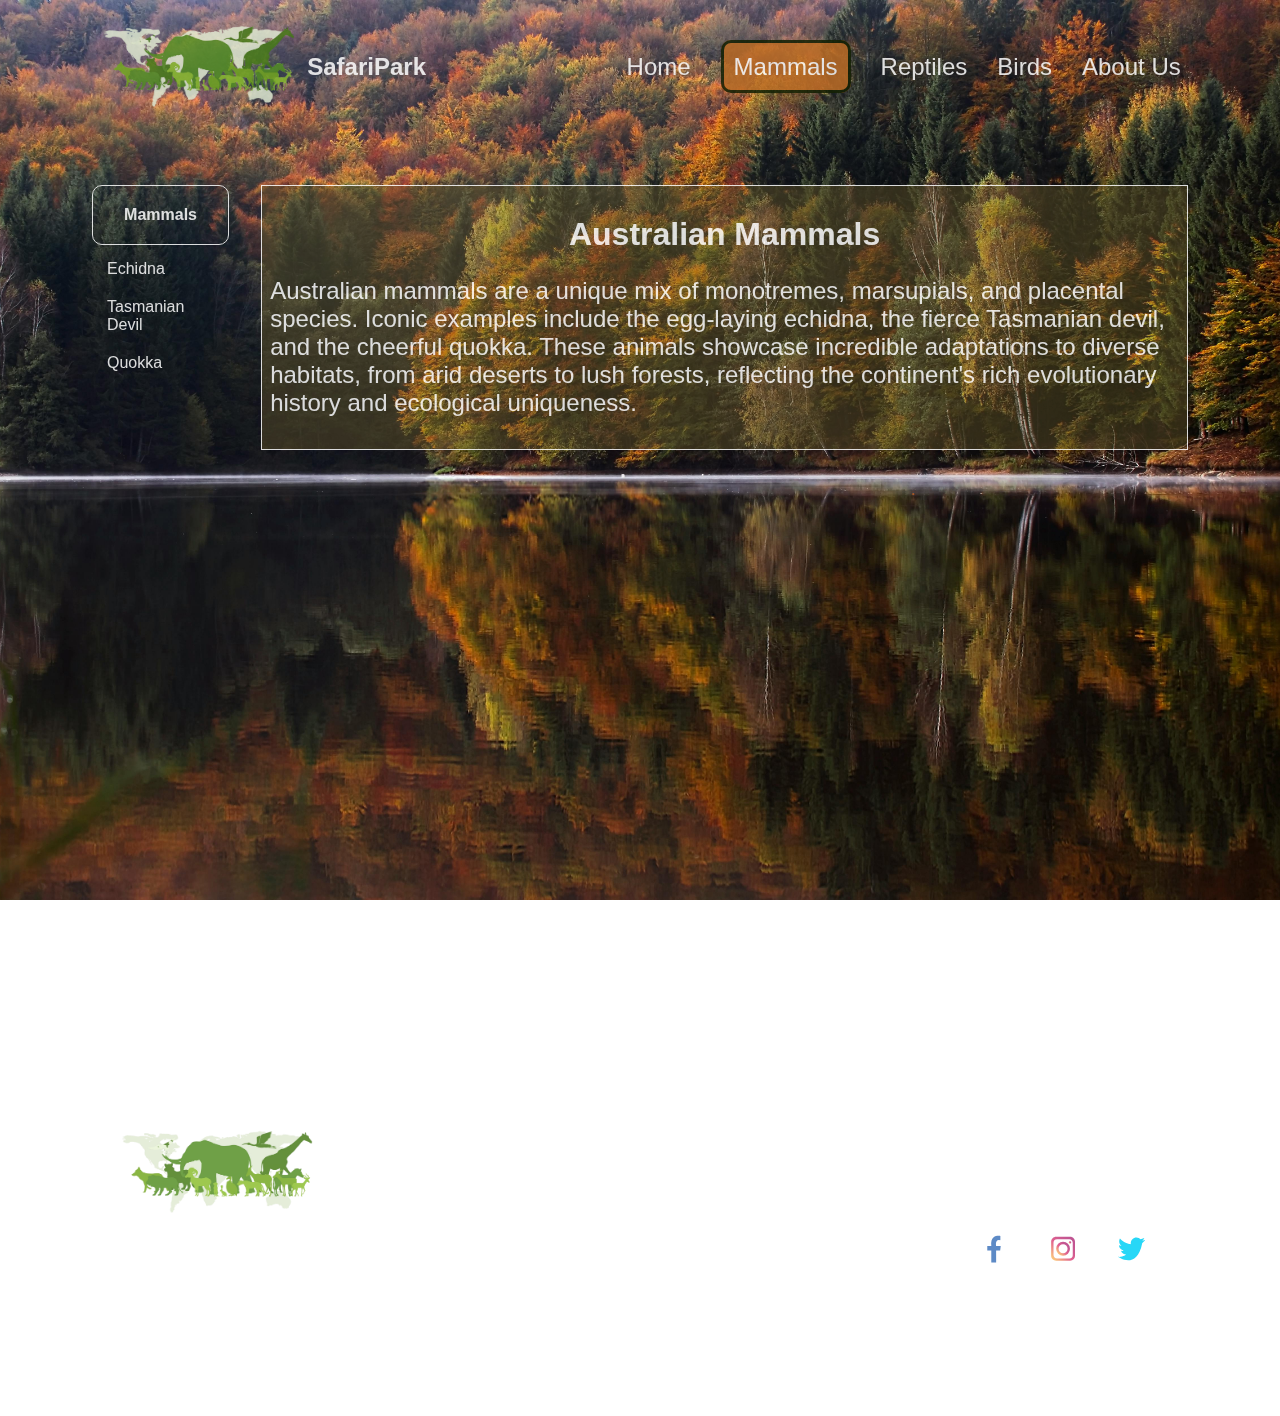
<file: html/mammals.html>
<!DOCTYPE html>
<html lang="en">
<head>
    <meta charset="UTF-8">
    <meta name="viewport" content="width=device-width, initial-scale=1.0">
    <title>Mammals</title>
    <link rel="stylesheet" href="./../styles/mammals.css">
    <link rel="stylesheet" href="./../styles/layout.css">
    <link rel="stylesheet" href="./../styles/navbar.css">
    <link rel="stylesheet" href="./../styles/sidebar.css">
    <link rel="stylesheet" href="./../styles/mammals.css">
    <script src="./../scripts/mammals.js" defer></script>
    <script src="./../scripts/layout.js" defer></script>
    <script src="./../scripts/navbar.js" defer></script>
</head>
<body>
    <div class="hero_content">
        <header class="header">
            <div class="logo">
                <img height="auto" width="150px">
                <h2 class="title"></h2>
            </div>
            <nav class="navbar">
                <ul class="nav-menu">
                    <li class="nav-item">
                        <a href="./../index.html" class="nav-link">Home</a>
                    </li>
                    <li class="nav-item">
                        <a href="./../html/mammals.html" class="nav-active">Mammals</a>
                    </li>
                    <li class="nav-item">
                        <a href="./../html/reptiles.html" class="nav-link">Reptiles</a>
                    </li>
                    <li class="nav-item">
                        <a href="./../html/birds.html" class="nav-link">Birds</a>
                    </li>
                    <li class="nav-item">
                        <a href="./../html/about-us.html" class="nav-link">About Us</a>
                    </li>                
                </ul>
                <div class="hamburger">
                    <span class="bar"></span>
                    <span class="bar"></span>
                    <span class="bar"></span>
                </div>
            </nav>
        </header>
    </div>
    <section class="blur-conatiner">
        <section class="content">
            <section class="sidebar_content">
                <!-- Populated by JavaScript --> 
            </section>
            <section class="main-content">
                <div class="welcome-mammal" id="welcome-mammal">
                    <h1>Australian Mammals</h1> 
                    <p>Australian mammals are a unique mix of monotremes, marsupials, and placental species. Iconic examples include the egg-laying echidna, the fierce Tasmanian devil, and the cheerful quokka. These animals showcase incredible adaptations to diverse habitats, from arid deserts to lush forests, reflecting the continent's rich evolutionary history and ecological uniqueness. </p>
                </div>
                <section class="animal-content" id="animal-content">
                    <!-- Populated by JavaScript -->      
                </section> 
            </section>
        </section>
    </section>
    <footer class="footer">
        <div class="footer-logo">
            <img src="../images/index/logo/rb_121824.png" alt="logo image">
            <h2></h2>
        </div>
        <div class="footer-contact">
            <h4></h4>
        </div>
        <div class="footer_social-media">
            <h4></h4>
            <a href="https://facebook.com" id="facebook" target="_blank">
                <img src="../images/index/logo/facebook-svgrepo2-com.svg" alt="Facebook logo-link">
            </a>
            <a href="https://instagram.com" id="instagram" target="_blank">
                <img src="../images/index/logo/instagram-svgrepo-com.svg" alt="Instagram logo-link">
            </a>
            <a href="https://twitter.com" id="twitter" target="_blank">
                <img src="../images/index/logo/internet-media-network-15-svgrepo-com (1).svg" alt="Twitter logo-link">
            </a>
        </div>
        <div class="footer-copyright">
            <p></p>
        </div>
    </footer>
    
</body>
</html>
</file>
<file: styles/mammals.css>
body {
    min-height: 100%;
    margin: 0;
    padding: 0;
    display: flex;
    flex-direction: column;
    background-image: url("./../images/mammals/mammals_background.jpg");
    background-size: cover;
    background-position: center;
    background-attachment: fixed;
    height: 100%;
}


.welcome-mammal {
    display: block;
    margin-left: 0%;
    background-color: rgba(103, 92, 43, 0.5);
    padding: 8px;
    height: fit-content;
    width: 100%;
    position: relative;
    border: 1px solid #ffffff; /* Add a solid white border */
}

.welcome-mammal h1 {
    font-size: 2rem;
    text-align: center;
} 

.welcome-mammal p {
    font-size: 1.5rem;
}

.mammal-grid {
    --gap: 8px;
    --num-cols: 2;
    --row-height: 400px;

    box-sizing: border-box;
    padding: var(--gap);

    display: grid;
    grid-template-columns: repeat(var(--num-cols),1fr);
    grid-auto-rows: max-content;
    gap: var(--gap);
}

.mammal-grid > img {
    width: 100%;
    height: 100%;
    object-fit: cover;
}

.mammal-desc {
    background-color: black;
    color:wheat;
}

.mammal-desc p {
    margin-left: 10px;
    padding: 10px;
}

.sidebar {
    width: 100%;
    position:relative;
    background-color: transparent;
}

.sidebar h2 {
    background-color: transparent;
}

button {
    padding: 8px 12px;
    background-color: #4CAF50;
    color: white;
    border: none;
    cursor: pointer;
}

button:hover {
    background-color: #45a049;
}

.overlay{
    justify-content: start;
    background-color: rgb(40, 40, 9);
}

.dropdown {
    display: block;
    margin-top: 5px;
    padding-left: 20px; 
  }

.dropdown-item.active{
    background-color: #39dc41;
}


@media screen and (min-width: 768px) {

    body {
        min-height: 100%;
        margin: 0;
        padding: 0;
        display: flex;
        flex-direction: column;
        background-image: url("./../images/mammals/mammals_background.jpg");
        background-size: cover;
        background-position: center;
        background-attachment: fixed;
        height: 100%;
        animation: bg_image_change 10s linear infinite;
        transition: bg_image_change 0.5s;
        opacity: 0.85;
    }

    body::before {
        content: "";
        position: fixed;
        top: 0;
        left: 0;
        width: 100%;
        height: 100%;
        background-image:  url("./../images/mammals/mammals_background.jpg");
        background-size: cover;
        background-position: center;
        opacity: 0;
        pointer-events: none;
        z-index: -1;
    }

    @keyframes bg_image_change {        
        100% {
            background-image: url("./../images/mammals/mammals_background.jpg");
        }
    }
    
}

@media screen and (min-width: 768px) and (max-width: 1024px){
    .mammal-grid {
        --num-cols: 1;
        margin-left: 0%;
        padding : 2px;
    }
}

@media screen and (max-width:768px) {
    .mammal-grid {
        --num-cols: 1;
        margin-left: 0%;
        padding : 2px;
    }

    .content{
        display: flex;
        flex-direction: column;
      }

    .main-content {
        padding: 2px;
        font-size: 1rem;
    }

    .mammal-grid > img {
        object-fit: contain;
    }

}
</file>
<file: styles/layout.css>
* {
    box-sizing: border-box;
    font-family: Verdana, Geneva, Tahoma, sans-serif
}

html {
    min-height: 100vh;
    margin: 0;
    padding: 0;
}

body {
    min-height: 100%;
    margin: 0;
    padding: 0;
    display: flex;
    flex-direction: column;
    background-image: url("../images/index/bg_image_bird.jpg");
    background-size: cover;
    background-position: center;
    background-attachment: fixed;
    height: 100%;
}

.hero-content {
    background-color: transparent;
    backdrop-filter: blur(1px);
    margin-left: 250px;
    /* Ensure header content aligns after the sidebar */
}

.logo {
    display: flex;
    padding:16px;
    flex-direction: column;
    align-items: center;
}

.logo img {
    width: 200px;
}

.header {
    padding: 16px;
    display: flex;
    justify-content: space-around;
}

.title {
    display: flex;
    justify-content: center;
    align-items: center;
    font-size: 1rem;
    color: white;
    padding: 32px;
}

.nav_menu {
    display: flex;
    justify-content: space-evenly;
    align-items: center;
    width: 100%;
}

.nav_menu a {
    color: white;
    font-size: 1.5rem;
}

.blur-container {
    position: relative;
    display: flex;
    justify-content: center;
    align-items: center;
    background-color: antiquewhite;
    overflow: visible;
}

.blur-container::before {
    content: "";
    position: absolute;
    top: 0;
    left: 0;
    width: 100%;
    height: 20%;
    z-index: -1;
}

.content {
    margin: 16px;
    padding: 16px;
    position: relative;
    z-index: 1;
    padding: 20px;
    display: flex;
    background-color: transparent;
    backdrop-filter: blur(5px);
}

.sidebar {
    flex-basis: 10%;
    background-color: transparent;
    color: white;
    padding: 32px;
    /*  font-size: 1.5rem;*/
    display: flex;

}

.main-content {
    flex-basis: 70%;
    color: white;
    padding: 32px;
    font-size: 1.5rem;
    display: flex;
}

.footer {
    display: flex;
    flex-direction: column;
    text-align: center;
    color: white;
    gap: 24px;
    padding: 24px;
}

.footer-logo h2 {
    font-size: 2rem;
}

.footer-contact h4 {
    font-size: 1.4rem;
}

.footer-contact p {
    font-size: 1rem;
}

.footer_social-media h4 {
    font-size: 1.4rem;
}

.footer-logo img {
    width: 200px;
    height: auto;
}

@media screen and (min-width: 600px) {
    .content {
        margin: 16px;
        padding: 16px;
    }

    .sidebar {
        font-size: 1rem;
        flex-basis: 10%;
    }

    .main-content {
        font-size: 1rem;
        flex-basis: 90%;
    }

}



@media screen and (min-width: 768px) {
    body {
        min-height: 100%;
        margin: 0;
        padding: 0;
        display: flex;
        flex-direction: column;
        background-image: url("../images/index/bg_image_bird.jpg");
        background-size: cover;
        background-position: center;
        background-attachment: fixed;
        height: 100%;
        animation: bg_image_change 30s linear infinite;
        transition: bg_image_change 1s ease-in-out;
        opacity: 0.85;
    }

    body::before {
        content: "";
        position: fixed;
        top: 0;
        left: 0;
        width: 100%;
        height: 100%;
        background-image: url("../images/index/bg_image_bird.jpg"), url("../images/index/bg_bird_1.jpg"), url("../images/index/bg_bird_2.jpg"),
            url("../images/index/bg_bird_3.jpg"), url("../images/index/bg_bird_4.jpg"),
            url("../images/index/bg_bird_5.jpg");
        background-size: cover;
        background-position: center;
        opacity: 0;
        pointer-events: none;
        z-index: -1;
    }

    @keyframes bg_image_change {
        15% {
            background-image: url("../images/index/bg_bird_1.jpg");

        }

        30% {
            background-image: url("../images/index/bg_bird_2.jpg");

        }

        60% {
            background-image: url("../images/index/bg_bird_3.jpg");

        }

        80% {
            background-image: url("../images/index/bg_bird_4.jpg");

        }

        100% {
            background-image: url("../images/index/bg_bird_5.jpg");

        }
    }

    .logo {
        display: flex;
        padding:16px;
        flex-direction: row;
    }

    .header {
        padding: 8px;
        display: flex;
        justify-content: space-around;
    }

    .title {
        display: flex;
        font-size: 1.5rem;
        justify-content: center;
        align-items: center;
        color: white;
        padding: 8px;
    }

    .blur-container {
        position: relative;
        display: flex;
        justify-content: center;
        align-items: center;
        overflow: visible;
    }

    .blur-container::before {
        content: "";
        position: absolute;
        top: 0;
        left: 0;
        width: 100%;
        height: 20%;
        z-index: -1;
    }

    .content {
        margin: 16px 56px 16px 56px;
        padding: 56px;
        position: relative;
        z-index: 1;
        padding: 20px;
        display: flex;
        background-color: transparent;
        backdrop-filter: blur(5px);
    }

    .sidebar {
        flex-basis: 10%;
        background-color: transparent;
        color: white;
        padding: 16px;
        font-size: 1rem;
    }

    .main-content {
        flex-basis: 90%;
        color: white;
        padding: 16px;
        font-size: 1rem;
    }

    /*.main-content p:hover {
        padding: 48px;
        margin: 16px;
        background-color: rgb(65, 65, 64);
        transform: scale(1.25);
        font-size: 0.75rem;
        width: 60%;
        height: auto;
    }*/

    .footer {
        display: grid;
        grid-template-columns: 1fr 1fr 1fr;
        grid-template-areas:
            "logo contact social"
            "copyright copyright copyright";
        padding: 24px;
        gap: 36px;
        align-items: center;
        text-align: center;
    }

    .footer_social-media a {
        text-decoration: none;
    }

    .footer-copyright {
        grid-area: copyright;
        padding: 10px;
    }

    .footer-logo h2 {
        font-size: 1.5rem;
    }
}
</file>
<file: styles/navbar.css>
/* Nav Bar */

.navbar {
    min-height: 70px;
    display:flex;
    justify-content: center;
    align-items: center;
    padding: 0 16px;
}

.nav-menu {
    display:flex;
    justify-content: space-between;
    align-items: center;
    padding-inline-start: 10px;
    gap: 30px;
}

.nav-menu li {
    list-style: none;
}

.nav-menu li a {
    color: white;
    font-size: 1.5rem;
    text-decoration: none;
}

.nav-link {
    transition: 0.7s ease;
}

.nav-link:hover {
    color: white;
    background-color: #dda15e;
    padding: 10px;
    border-radius: 15px;
    border: 3px solid #142103;
}

.navbar .nav-menu .nav-item .nav-active {
    color:white;
    background-color: #bc6c25;
    padding: 10px;
    border-radius: 10px;
    border: 3px solid #142103;
}

.hamburger {
    display: none;
    cursor: pointer;
}

.bar {
    display: block;
    width: 25px;
    height: 3px;
    margin: 5px auto;
    -webkit-transition: all 0.3s ease-in-out;
    transition: all 0.3s ease-in-out;
    background-color: white;
}

@media screen and (max-width: 1200px) {
    .nav-menu li a {
        font-size: 1.25rem;
    }
}

@media screen and (max-width: 1024px) {
    .hamburger {
        display:block;
    }

    .hamburger.active .bar:nth-child(2) {
        opacity: 0;
    }

    .hamburger.active .bar:nth-child(1) {
        transform: translateY(8px) rotate(45deg);
    }

    .hamburger.active .bar:nth-child(3) {
        transform: translateY(-8px) rotate(-45deg);
    }

    .nav-menu {
        position:fixed;
        left: -100%;
        top: 120px;
        gap: 0;
        flex-direction: column;
        background-color: black;
        width:100%;
        text-align: center;
        transition: 0.3s;
    }

    .nav-item {
        margin: 16px 0;
    }

    .nav-menu.active {
        left:0; 
        z-index: 3;
    }
}
</file>
<file: styles/sidebar.css>
/*Side bar*/

.sidebar {
    width: 250px;
    height: 100vh;
    background-color: #2c3e50;
    color: white;
    position: fixed;
    overflow-y: auto;
  }
  .sidebar h2 {
    text-align: center;
    padding: 20px;
    margin: 0;
    background-color: #087904;
    border: 1px solid #ffffff; /* Add a solid white border */
    border-radius: 10px;
    font-size: 1rem;
  }
  .sidebar ul {
    list-style: none;
    padding: 0;
  }
  .sidebar li {
    padding: 15px 20px;
    cursor: pointer;
    position: relative;
  }
  .sidebar li:hover {
    background-color: #3e7046;
  }
  .dropdown {
    display: none;
    margin-top: 5px;
    padding-left: 20px;
    
  }
  .dropdown li {
    padding: 10px 15px;
    
  }
  .dropdown li:hover {
    background-color: #569e60;
  }
  .group-title {
    font-weight: bold;
    display: flex;
    justify-content: space-between;
    align-items: center;
    cursor: pointer;
  }
  .arrow {
    font-size: 14px;
    transition: transform 0.3s;
  }
  .arrow.expanded {
    transform: rotate(180deg);
  }

/* Medium screens (tablets, 768px and below) */
@media (max-width: 768px) {
    /* Sidebar occupies the first row */
    .sidebar {
      width: 100%; /* Full width for the sidebar */
      height: auto; /* Adjust height dynamically */
      position: relative; /* Ensure it stacks correctly */
      font-size: 1rem;
    }
    .sidebar h2{
      font-size: 1.5rem;
    }
}
</file>
